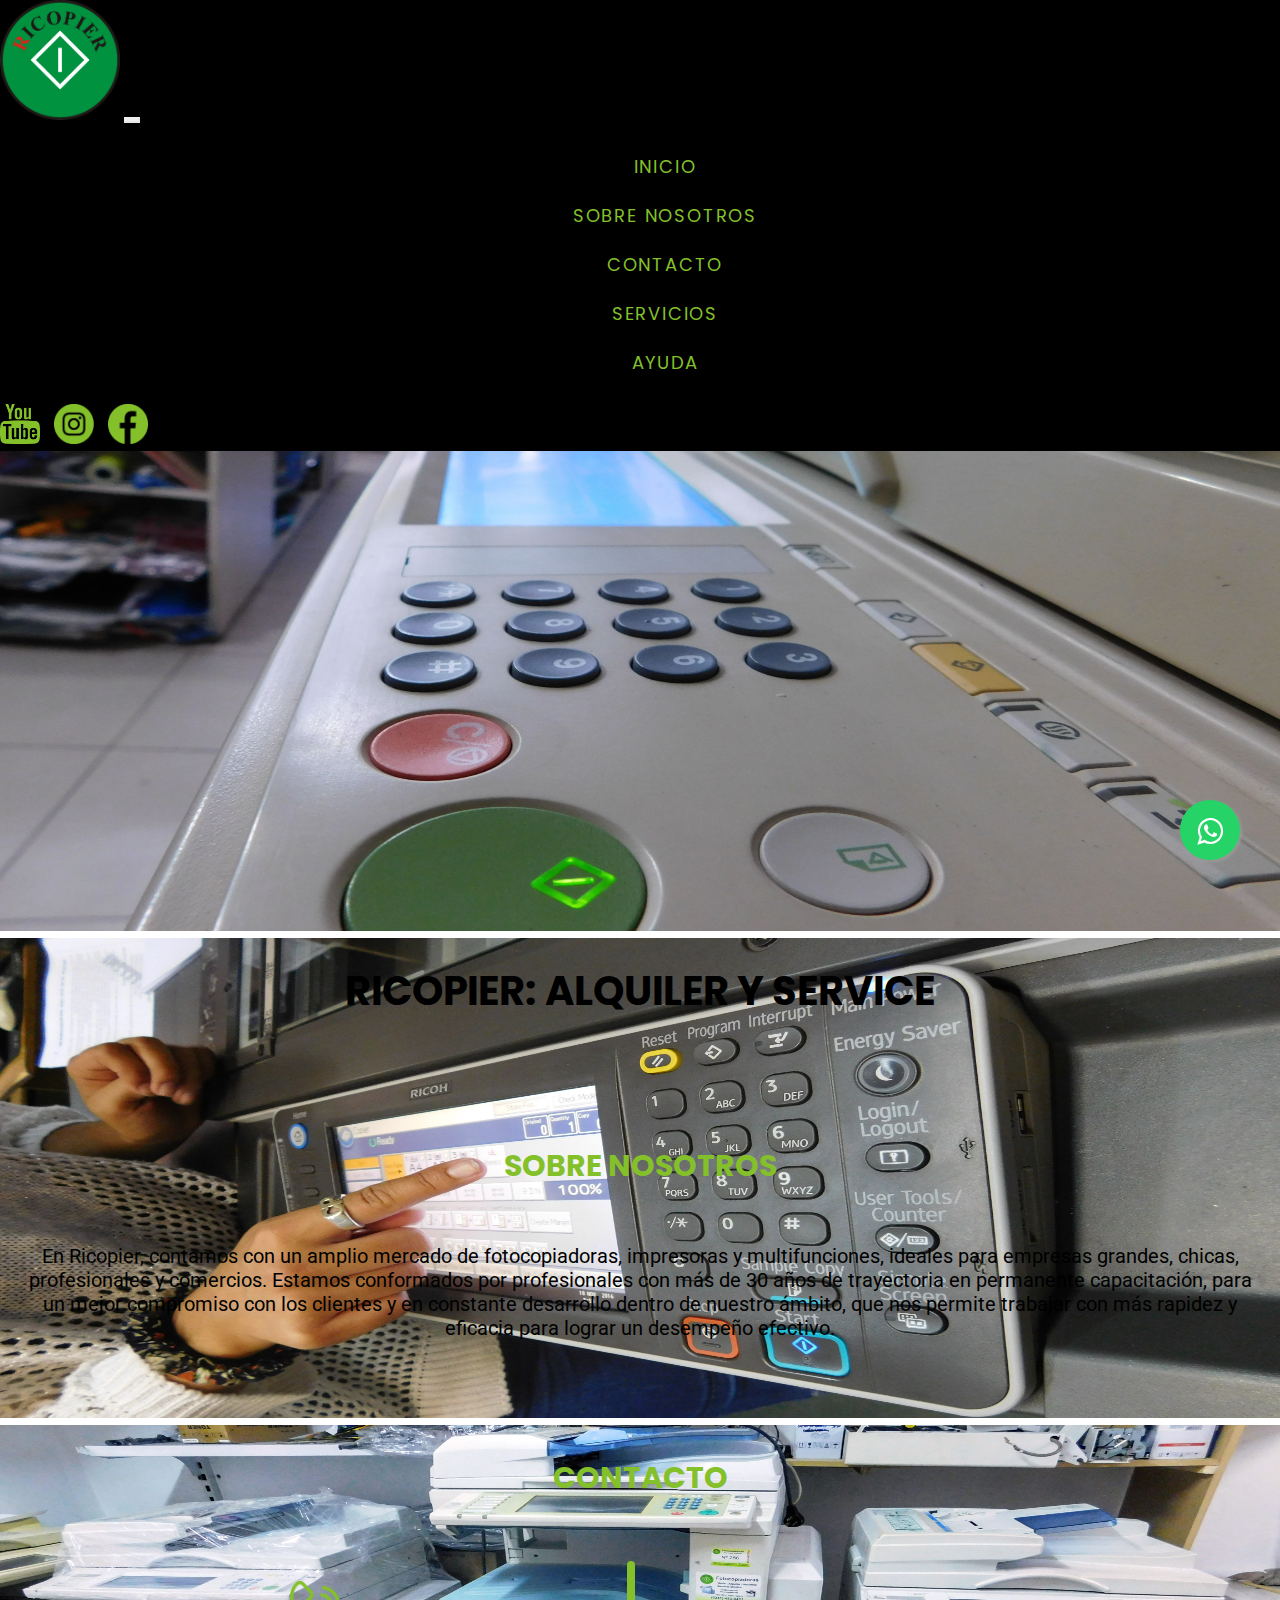
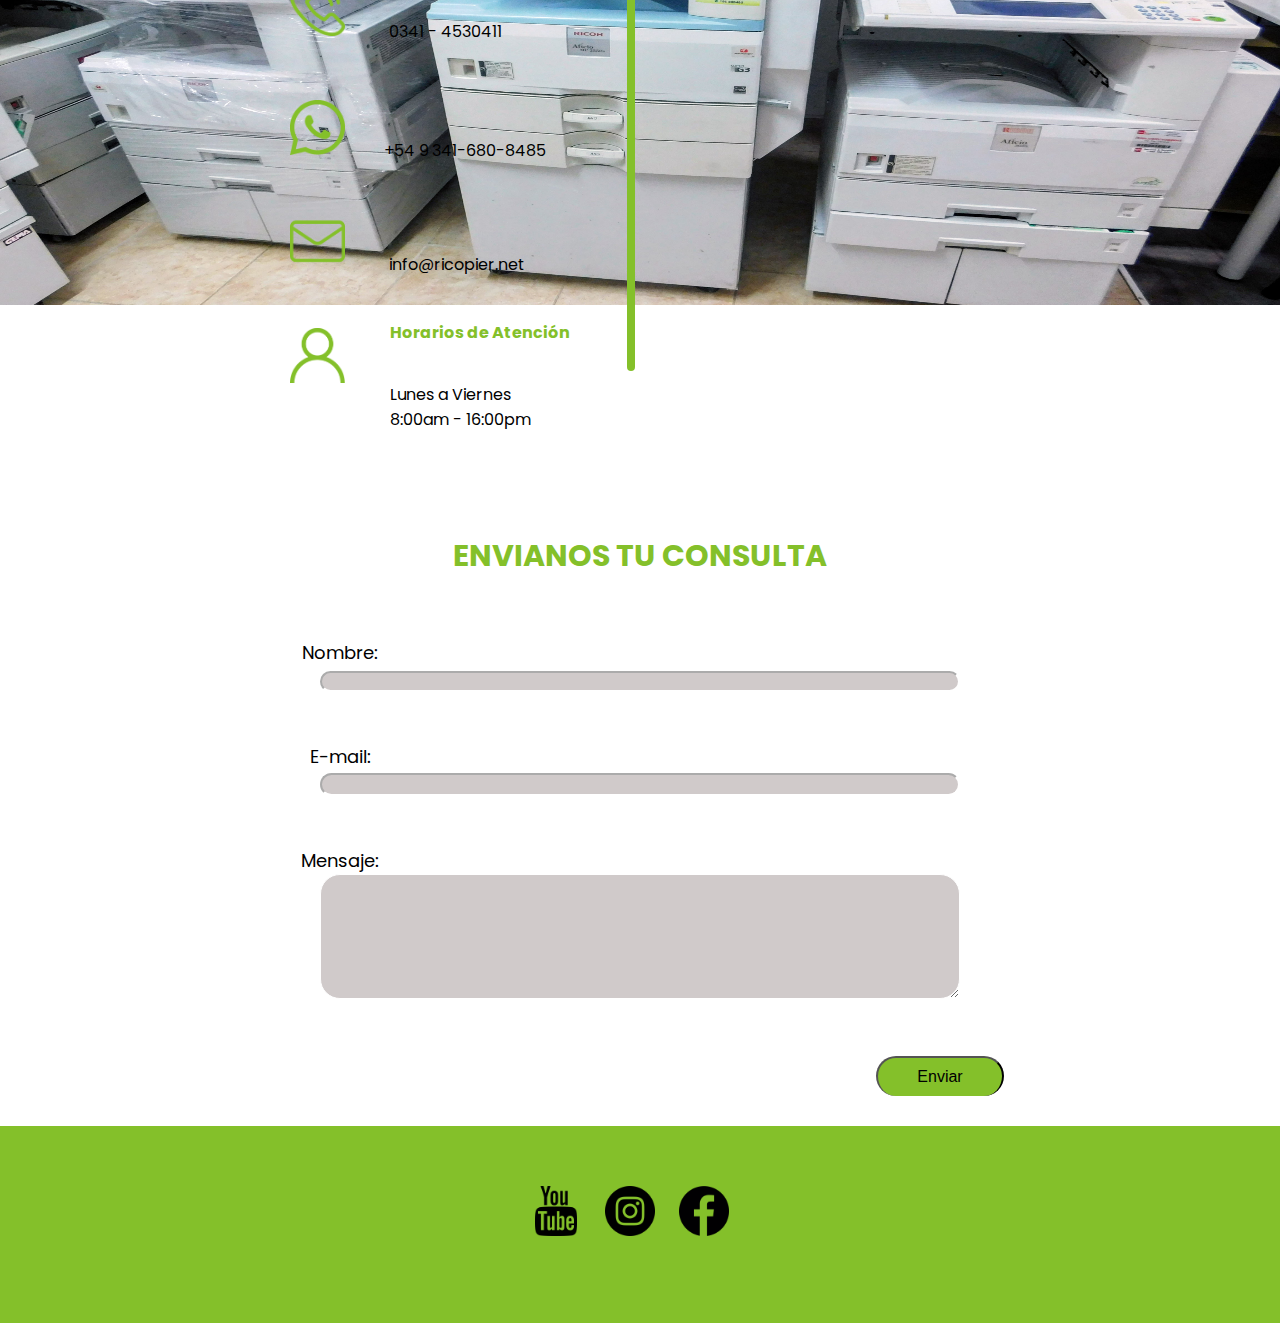
<file: index.html>
<!DOCTYPE html>
<html lang="es">
<head>
    <meta charset="UTF-8">
    <meta http-equiv="X-UA-Compatible" content="IE=edge">
    <meta name="viewport" content="width=device-width, initial-scale=1.0">
    <link rel="stylesheet" href="css/estilos.css">
    <link rel="preconnect" href="https://fonts.googleapis.com">
    <link rel="preconnect" href="https://fonts.gstatic.com" crossorigin>
    <link href="https://fonts.googleapis.com/css2?family=Poppins:ital,wght@0,400;0,500;1,400&display=swap" rel="stylesheet">
    <link rel="preconnect" href="https://fonts.googleapis.com">
    <link rel="preconnect" href="https://fonts.gstatic.com" crossorigin>
    <link href="https://fonts.googleapis.com/css2?family=Roboto&display=swap" rel="stylesheet"> 
    <link href="https://cdn.jsdelivr.net/npm/bootstrap@5.1.0/dist/css/bootstrap.min.css" rel="stylesheet" integrity="sha384-KyZXEAg3QhqLMpG8r+8fhAXLRk2vvoC2f3B09zVXn8CA5QIVfZOJ3BCsw2P0p/We" crossorigin="anonymous">
    <title>Ricopier</title>
   
</head>
<body>
    <!----Si te gusto nuestro trabajo podéSs encontrarnos en https://www.linkedin.com/mwlite/in/brenda-elizabeth-ca%C3%B1as-51b61b16a   https://www.linkedin.com/in/magdalenagarciaareal/ -->
    <header>
        <nav class="navbar navbar-expand-lg navbar-dark" style="background-color: black;">
            <div class="container">
              <img class="navbar-brand" src="img/LOGO.png" alt="Ricopier: alquiler y service de impresoras">
              <button
              class="navbar-toggler"
              type="button"
              data-bs-toggle="collapse"
              data-bs-target="#contenidoMenu"
              aria-controls="contenidoMenu"
              aria-expanded="false"
              aria-label="navegacion"
              >
                <span class="navbar-toggler-icon"></span>
              </button>
              <div class="collapse navbar-collapse" id="contenidoMenu">
                <ul class="navbar-nav me-auto mb-2 mb-lg-0">
                  <li class="nav-item">
                    <a style="color: #84c02a;" href="index.html" class="nav-link">INICIO</a>
                  </li>
                  <li class="nav-item">
                    <a style="color: #84c02a;" href="#sobre-nosotros" class="nav-link">SOBRE NOSOTROS</a>
                  </li>
                  <li class="nav-item">
                    <a style="color: #84c02a;" href="#contacto" class="nav-link">CONTACTO</a>
                  </li>
                  <li class="nav-item">
                    <a style="color: #84c02a;" href="Servicios.html" class="nav-link">SERVICIOS</a>
                  </li>
                  <li class="nav-item">
                    <a style="color: #84c02a;" href="FAQ.html" class="nav-link">AYUDA</a>
                  </li>
                </ul>
                <div class="contenedor">
                  <div class="redes-sociales">
                      <a href= "https://www.youtube.com/channel/UCx8IweuO1C4neSGUDIV6SnA" target="_blank" rel="noferrer">
                          <img class="logo" src="img/youtube2.png" alt="Canal de Ricopier en Youtube">
                      </a>          
                      <a href="https://www.instagram.com/alquiler_de_fotocopiadoras/?hl=es" target="_blank" rel="noferrer">
                          <img class="logo" src="img/insta.png" alt="Instagram de Ricopier">
                     </a>
                     <a href="https://www.facebook.com/fotocopiadoras.de.alquiler/" target="_blank" rel="noferrer">
                        <img class="logo" src="img/face.png" alt="Facebook de Ricopier">
                     </a> 
                  </div>
              </div>
            </div>
          </nav>    
    </header>
    <main>
        <div id="carouselExampleSlidesOnly" class="carousel slide" data-bs-ride="carousel" aria-hidden="true">
            <div class="carousel-inner">
              <div class="carousel-item active">
                <img src="img/foto7.png" class="d-block w-100" alt="">
              </div>
              <div class="carousel-item">
                <img src="img/slide3.JPG" class="d-block w-100" alt="">
              </div>
              <div class="carousel-item">
                <img src="img/foto8.JPG" class="d-block w-100" alt="">
              </div>
          </div>
       </div>
        <div class="encabezado-img">
            <h1 class="presentacion"><span>RICOPIER: ALQUILER Y SERVICE </span></h1>
       </div>     

        <section class="main">
            <section class="sobre-nosotros" id="sobre-nosotros">
                <div class="contenedor">    
                    <article>
                    <h2 class="titulo" >SOBRE NOSOTROS</h3>
                    <p>En Ricopier, contamos con un amplio mercado de fotocopiadoras, impresoras y multifunciones, ideales para empresas grandes, chicas, profesionales y comercios. 
                        Estamos conformados por profesionales con más de 30 años de trayectoria en permanente capacitación, para un mejor compromiso con los clientes y en constante desarrollo dentro de nuestro ámbito, que nos permite trabajar con más rapidez y eficacia para lograr un desempeño efectivo.
                    </p>
                </article>
                </div>
            </section>

            <section class="contacto" id="contacto">
                <h3 class="titulo">CONTACTO</h3>
                <div class="contenedor">
                    <div class="contactame">
                        <div class="telefono">
                            <img src="img/tel.png" alt="Número de telefono de Ricopier"> 
                            <p>0341 - 4530411</p>
                        </div>

                        <div class="whatsapp">    
                            <img src="img/whatsapp2.png" alt="Número de Whatsapp de Ricopier">
                            <p>+54 9 341-680-8485</p>
                        </div>

                        <div class="mail">
                            <img src="img/mail.png" alt="E-mail de Ricopier">
                            <p>info@ricopier.net</p>
                        </div>

                        <div class="atencion">
                            <img src="img/persona.png" alt="Horarios de atencion de ricopier">
                            <h4>Horarios de Atención</h4>
                            <p>Lunes a Viernes <br> 8:00am - 16:00pm</p>
                        </div>
                    </div>
                    <div class="linea"></div>
                    <div class="mapa">
                        <iframe src="https://www.google.com/maps/embed?pb=!1m18!1m12!1m3!1d3350.0614251623483!2d-60.70500108481493!3d-32.89654418093608!2m3!1f0!2f0!3f0!3m2!1i1024!2i768!4f13.1!3m3!1m2!1s0x95b653a0c09e5935%3A0x9087cf2eeb8fe204!2sSuper%C3%AD%201621a%2C%20S2000%20Rosario%2C%20Santa%20Fe!5e0!3m2!1ses-419!2sar!4v1627426298907!5m2!1ses-419!2sar" aria-label="direccion de Ricopier:Superi 1621 A, Rosario, Santa Fe" width="550" height="400" style="border:0;" allowfullscreen="" loading="lazy"></iframe>
                    </div>       
            </section>
            
            <section class="formulario" id="formulario">
                <h3 class="titulo" id="envianos">ENVIANOS TU CONSULTA</h3>
                    <form id="contact_form" action="contacto.php" method="post" enctype="multipart/form-data">
                    <div class="fila">
                      <label class="required" for="name">Nombre:</label><br />
                      <input id="name" class="input" name="name" type="text" value="" size="30"/><br/>
                      <span id="name_validation" class="error_mensaje"></span>
                    </div>
                <div class="fila">
                      <label class="required" for="email">E-mail:</label><br/>
                      <input id="email" class="input" name="email" type="text" value="" size="30" /><br/>
                      <span id="email_validation" class="error_mensaje"></span>
                </div>
                <div class="fila">
                  <label class="required" for="mensaje">Mensaje:</label><br/>
                  <textarea id="mensaje" class="input" name="mensaje" rows="7" cols="30"></textarea><br/>
                  <span id="mensaje_validation" class="error_mensaje"></span>
                </div>
                    <input id="submit_button" type="submit" value="Enviar" data-submit="Enviar"/>
                </form> 
              <section>
                <link rel="stylesheet" href="https://maxcdn.bootstrapcdn.com/font-awesome/4.5.0/css/font-awesome.min.css">
                <a href="https://api.whatsapp.com/send?phone=5493416808485&text=Hola%21%20Quisiera%20m%C3%A1s%20informaci%C3%B3n%20sobre%20fotocopiadoras%20Gracias!." aria-label="Contactanos por Whatsapp" class="float" target="_blank">
                    <i class="fa fa-whatsapp my-float" aria-hidden="true"></i>
                </a>
              </section>
          </section>  
    </main> 
    <footer>
        <div class="contenedor">
            <div class="redes-sociales2">
                <a href= "https://www.youtube.com/channel/UCx8IweuO1C4neSGUDIV6SnA" target="_blank" rel="noferrer">
                    <img class="logo2" src="img/logotipo-de-youtube.png" alt="Canal de Ricopier en Youtube">
                </a>          
                <a href="https://www.instagram.com/alquiler_de_fotocopiadoras/?hl=es" target="_blank" rel="noferrer">
                    <img class="logo2" src="img/instagram (1).png" alt="Instagram de Ricopier">
               </a>
               <a href="https://www.facebook.com/fotocopiadoras.de.alquiler/" target="_blank" rel="noferrer">
                  <img class="logo2" src="img/logotipo-circular-de-facebook.png" alt="Facebook de Ricopier">
               </a> 
            </div>
       </div>      
    </footer>

    <script src="https://cdn.jsdelivr.net/npm/bootstrap@5.1.0/dist/js/bootstrap.bundle.min.js" integrity="sha384-U1DAWAznBHeqEIlVSCgzq+c9gqGAJn5c/t99JyeKa9xxaYpSvHU5awsuZVVFIhvj" crossorigin="anonymous"></script>
</body>
</html>
</file>
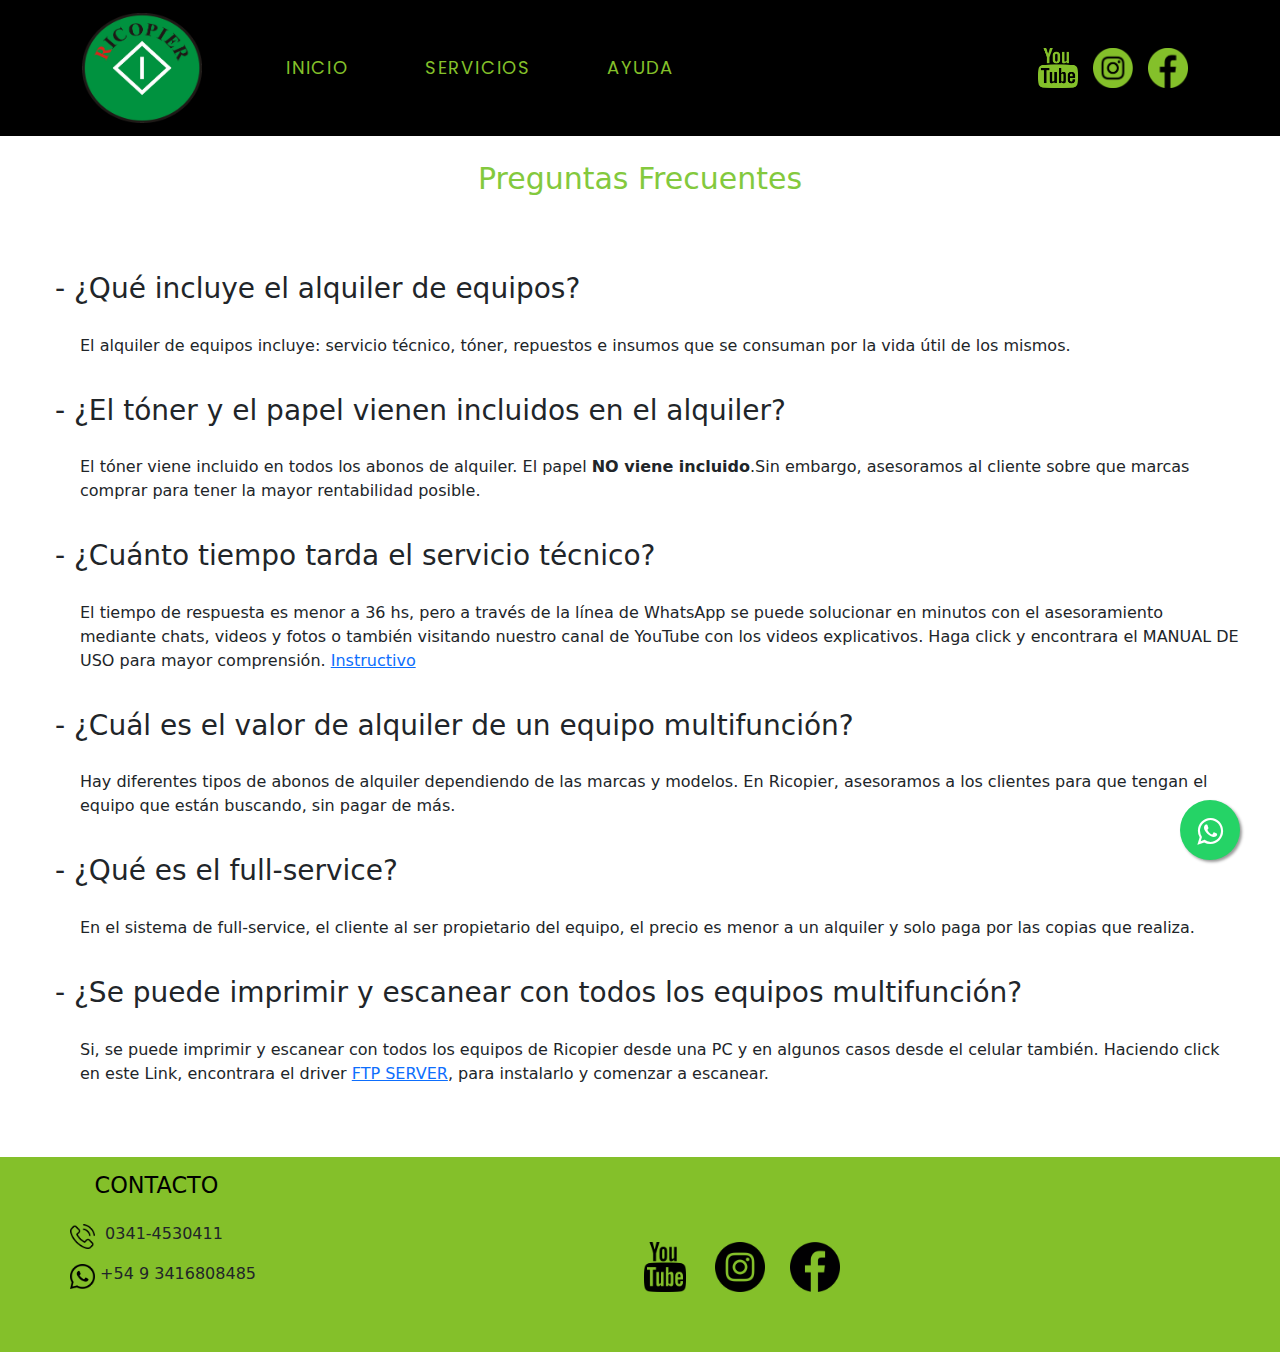
<file: FAQ.html>
<!DOCTYPE html>
<html lang="es">
<head>
    <meta charset="UTF-8">
    <meta http-equiv="X-UA-Compatible" content="IE=edge">
    <meta name="viewport" content="width=device-width, initial-scale=1.0">
    <link rel="stylesheet" href="css/estilos2.css">
    <link rel="preconnect" href="https://fonts.googleapis.com">
    <link rel="preconnect" href="https://fonts.gstatic.com" crossorigin>
    <link href="https://fonts.googleapis.com/css2?family=Poppins:ital,wght@0,400;0,500;1,400&display=swap" rel="stylesheet">
    <link rel="stylesheet" href="bootstrap/css/bootstrap.min.css">
    <title>AYUDA</title>  
</head>
<body>
    <header>
        <nav class="navbar navbar-expand-lg navbar-dark" style="background-color: black;">
            <div class="container">
              <img class="navbar-brand" src="img/LOGO.png" alt="Ricopier: alquiler y service de impresoras">
              <button
              class="navbar-toggler"
              type="button"
              data-bs-toggle="collapse"
              data-bs-target="#contenidoMenu"
              aria-controls="contenidoMenu"
              aria-expanded="false"
              aria-label="navegacion"
              >
                <span class="navbar-toggler-icon"></span>
              </button>
              <div class="collapse navbar-collapse" id="contenidoMenu">
                <ul class="navbar-nav me-auto mb-2 mb-lg-0">
                  <li class="nav-item">
                    <a style="color: #84c02a;" href="index.html" class="nav-link">INICIO</a>
                  </li>
                  <li class="nav-item">
                    <a style="color: #84c02a;" href="Servicios.html" class="nav-link">SERVICIOS</a>
                  </li>
                  <li class="nav-item">
                    <a style="color: #84c02a;" href="FAQ.html" class="nav-link">AYUDA</a>
                  </li>
                </ul>
                <div class="contenedor">
                  <div class="redes-sociales">
                      <a href= "https://www.youtube.com/channel/UCx8IweuO1C4neSGUDIV6SnA" target="_blank" rel="noferrer">
                          <img class="logo" src="img/youtube2.png" alt="Canal de Ricopier en Youtube">
                      </a>          
                      <a href="https://www.instagram.com/alquiler_de_fotocopiadoras/?hl=es" target="_blank" rel="noferrer">
                          <img class="logo" src="img/insta.png" alt="Instagram de Ricopier">
                     </a>
                     <a href="https://www.facebook.com/fotocopiadoras.de.alquiler/" target="_blank" rel="noferrer">
                        <img class="logo" src="img/face.png" alt="Facebook de Ricopier">
                     </a> 
                  </div>
              </div>
            </div>
          </nav>    
    </header>
    <main>
        <section class="ayuda">   
                <h1>Preguntas Frecuentes</h1>
                <div class="FAQ">
                    <div class="p1">
                    <h3>- ¿Qué incluye el alquiler de equipos?</h3>
                    <p>El alquiler de equipos incluye: servicio técnico, tóner, repuestos e insumos que se consuman por la vida útil de los mismos.</p>   
                </div>   
                <div class="p2">  
                    <h3>- ¿El tóner y el papel vienen incluidos en el alquiler?</h3>
                    <p> El tóner viene incluido en todos los abonos de alquiler. 
                    El papel <strong>NO viene incluido</strong>.Sin embargo, asesoramos al cliente sobre que marcas comprar para tener la mayor rentabilidad posible.</p> 
                </div>
                <div class="p3">    
                    <h3>- ¿Cuánto tiempo tarda el servicio técnico?</h3>
                    <p> El tiempo de respuesta es menor a 36 hs, pero a través de la línea de WhatsApp se puede solucionar en minutos con el asesoramiento mediante chats, videos y fotos o también visitando nuestro canal de YouTube con los videos explicativos.
                    Haga click y encontrara el MANUAL DE USO para mayor comprensión.
                    <a href="https://drive.google.com/file/d/1DFX1yVF1y1Uv38mrvnDrJJLc1cUntoLT/view"target="_blank" rel="noferrer">Instructivo</a> </p> 
                </div>    
                <div class="p4">
                    <h3>- ¿Cuál es el valor de alquiler de un equipo multifunción?</h3>
                    <p> Hay diferentes tipos de abonos de alquiler dependiendo de las marcas y modelos.
                    En Ricopier, asesoramos a los clientes para que tengan el equipo que están buscando, sin pagar de más.</p> 
                </div>
                <div class="p5">
                        <h3>- ¿Qué es el full-service?</h3>
                        <p>En el sistema de full-service, el cliente al ser propietario del equipo, el precio es menor a un alquiler y solo paga por las copias que realiza.</p> 
                </div>
                <div class="p6">
                    <h3>- ¿Se puede imprimir y escanear con todos los equipos multifunción?</h3>
                    <p> Si, se puede imprimir y escanear con todos los equipos de Ricopier desde una PC y en algunos casos desde el celular también. 
                    Haciendo click en este Link, encontrara el driver <a href="https://drive.google.com/file/d/1C8EuAvu-cF9f3CLihX1qWXZIBG-eWv1e/view?usp=sharing"target="_blank" rel="noferrer">FTP SERVER</a>, para instalarlo y comenzar a escanear.
                    </p>
                </div>    
            </div>      
        </section>
        <section>       
            <link rel="stylesheet" href="https://maxcdn.bootstrapcdn.com/font-awesome/4.5.0/css/font-awesome.min.css">
            <a href="https://api.whatsapp.com/send?phone=5493416808485&text=Hola%21%20Quisiera%20m%C3%A1s%20informaci%C3%B3n%20sobre%20fotocopiadoras%20Gracias!." aria-label="Contactanos por Whatsapp" class="float" target="_blank">
                <i class="fa fa-whatsapp my-float" aria-hidden="true"></i>
            </a>
        </section>     
    </main>   
        <footer>
            <h3 class="titulo2">CONTACTO</h3>
            <div class="contactame2">   
                <div class="tel">
                    <img class="logo1" src="img/llamada-telefonica.png" alt="Número de telefono de Ricopier"> 
                    <p class="telefono">0341-4530411</p>
                </div> 
                <div class="wssp">
                    <img class="logo1" src="img/whatsapp.png" alt="Número de Whatsapp de Ricopier">  
                    <p class="whattsapp">+54 9 3416808485</p>
                </div>
            </div>
            <div class="contenedor">
                <div class="redes-sociales2">
                    <a href= "https://www.youtube.com/channel/UCx8IweuO1C4neSGUDIV6SnA" target="_blank" rel="noferrer">
                        <img class="logo2" src="img/logotipo-de-youtube.png" alt="Canal de Ricopier en Youtube">
                    </a>          
                    <a href="https://www.instagram.com/alquiler_de_fotocopiadoras/?hl=es" target="_blank" rel="noferrer">
                        <img class="logo2" src="img/instagram (1).png" alt="Instagram de Ricopier">
                    </a>
                    <a href="https://www.facebook.com/fotocopiadoras.de.alquiler/" target="_blank" rel="noferrer">
                    <img class="logo2" src="img/logotipo-circular-de-facebook.png" alt="Facebook de Ricopier">
                    </a> 
                </div>
            </div>      
        </footer>

        <script src="bootstrap/js/bootstrap.bundle.min.js"></script>
    </body>
</html>
</file>
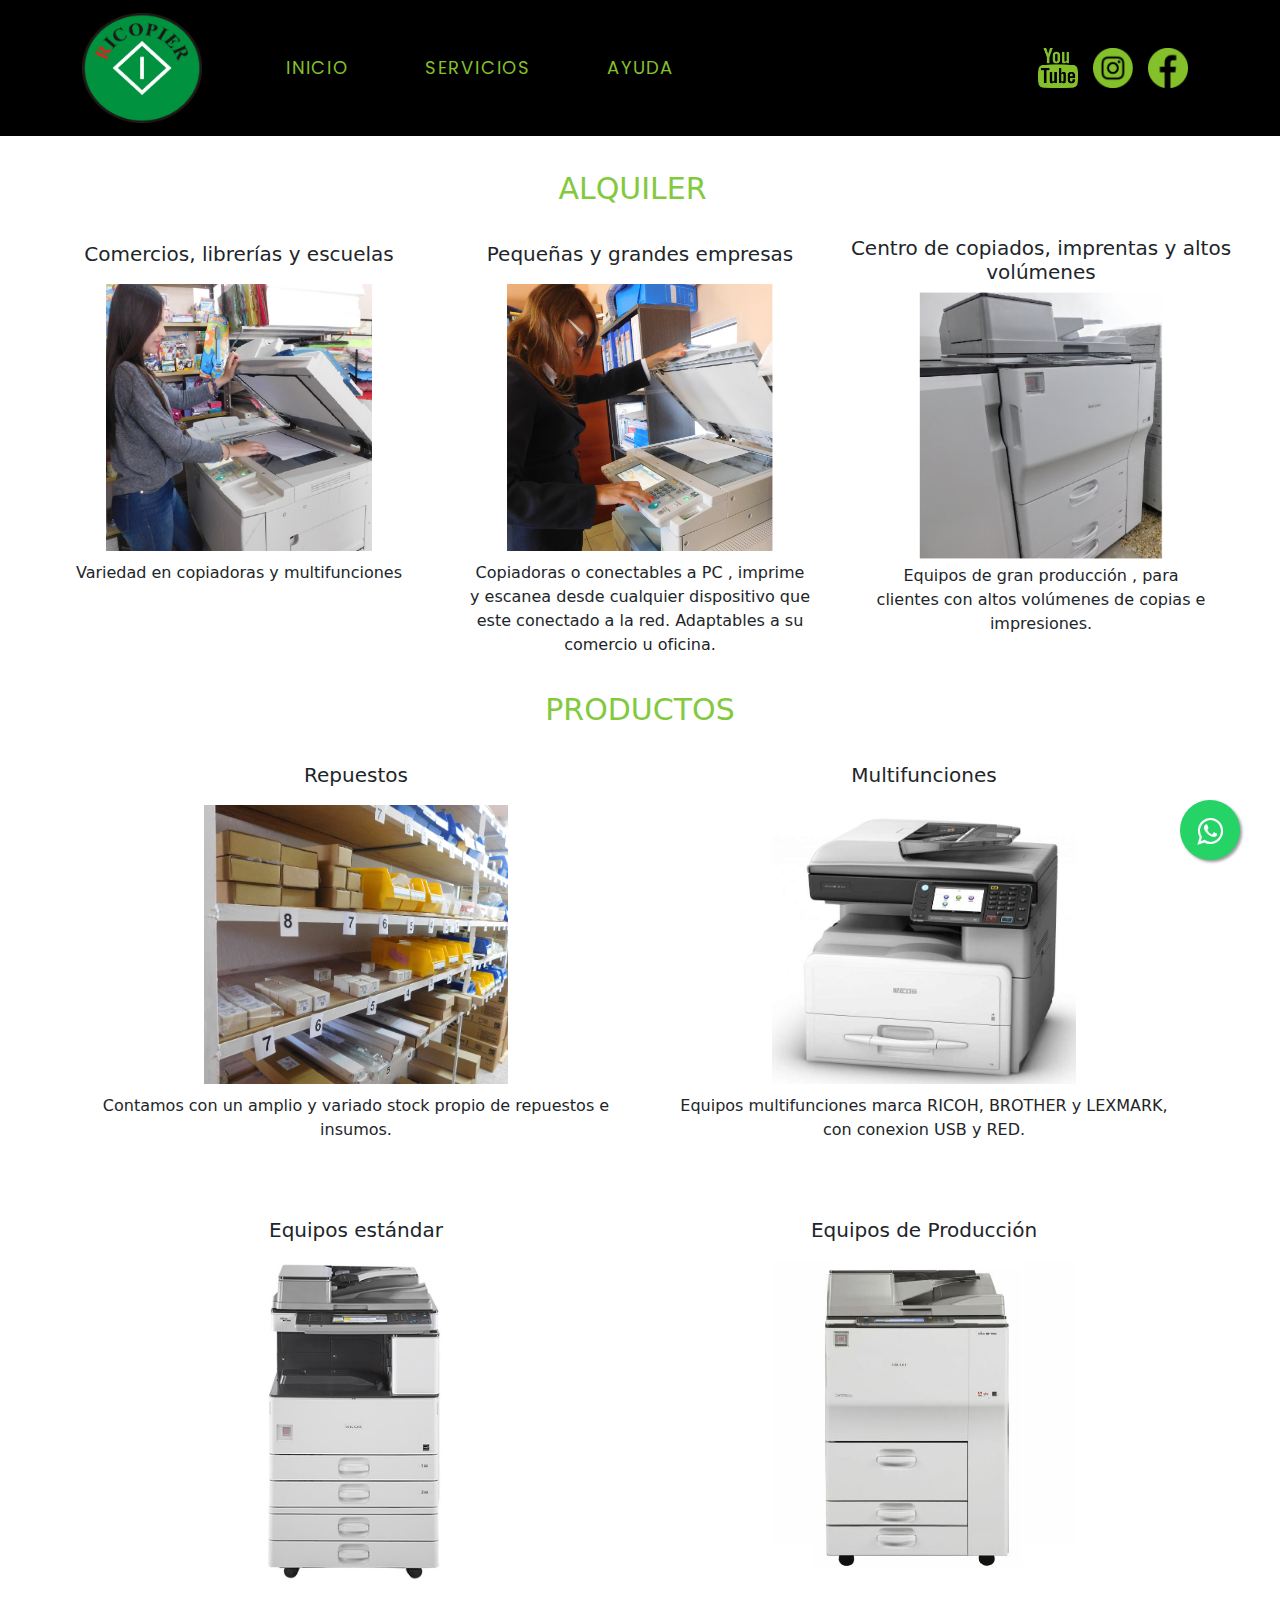
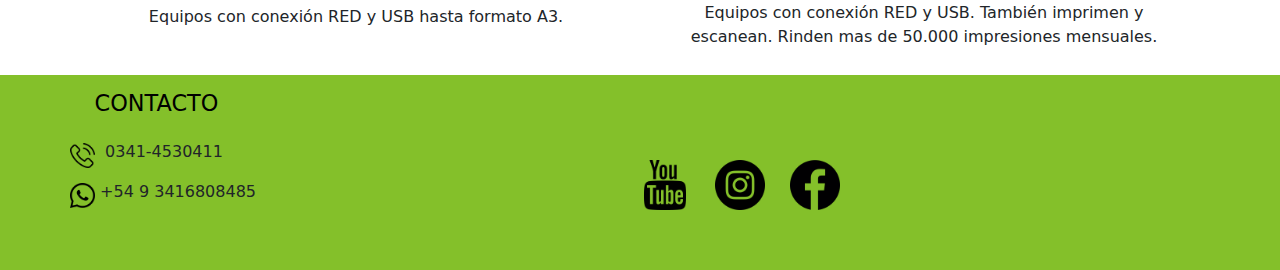
<file: index2.html>
<!DOCTYPE html>
<html lang="es">
<head>
    <meta charset="UTF-8">
    <meta http-equiv="X-UA-Compatible" content="IE=edge">
    <meta name="viewport" content="width=device-width, initial-scale=1.0">
    <link rel="stylesheet" href="css/estilos2.css">
    <link rel="preconnect" href="https://fonts.googleapis.com">
    <link rel="preconnect" href="https://fonts.gstatic.com" crossorigin>
    <link href="https://fonts.googleapis.com/css2?family=Poppins:ital,wght@0,400;0,500;1,400&display=swap" rel="stylesheet">
    <link rel="stylesheet" href="bootstrap/css/bootstrap.min.css">
    <title>SERVICIOS</title>
   
</head>
<body>
    <header>
        <nav class="navbar navbar-expand-lg navbar-dark" style="background-color: black;">
            <div class="container">
              <img class="navbar-brand" src="img/LOGO.png" alt="Ricopier: alquiler y service de impresoras">
              <button
              class="navbar-toggler"
              type="button"
              data-bs-toggle="collapse"
              data-bs-target="#contenidoMenu"
              aria-controls="contenidoMenu"
              aria-expanded="false"
              aria-label="navegacion"
              >
                <span class="navbar-toggler-icon"></span>
              </button>
              <div class="collapse navbar-collapse" id="contenidoMenu">
                <ul class="navbar-nav me-auto mb-2 mb-lg-0">
                  <li class="nav-item">
                    <a style="color: #84c02a;" href="index.html" class="nav-link">INICIO</a>
                  </li>
                  <li class="nav-item">
                    <a style="color: #84c02a;" href="index2.html" class="nav-link">SERVICIOS</a>
                  </li>
                  <li class="nav-item">
                    <a style="color: #84c02a;" href="index3.html" class="nav-link">AYUDA</a>
                  </li>
                </ul>
                <div class="contenedor">
                  <div class="redes-sociales">
                      <a href= "https://www.youtube.com/channel/UCx8IweuO1C4neSGUDIV6SnA" target="_blank" rel="noferrer">
                          <img class="logo" src="img/youtube2.png" alt="Canal de Ricopier en Youtube">
                      </a>          
                      <a href="https://www.instagram.com/alquiler_de_fotocopiadoras/?hl=es" target="_blank" rel="noferrer">
                          <img class="logo" src="img/insta.png" alt="Instagram de Ricopier">
                     </a>
                     <a href="https://www.facebook.com/fotocopiadoras.de.alquiler/" target="_blank" rel="noferrer">
                        <img class="logo" src="img/face.png" alt="Facebook de Ricopier">
                     </a> 
                  </div>
              </div>
            </div>
          </nav>    
    </header>
    <main>
            <section class="alquiler">
                <h1 class="titulo" id="ALQUILER">ALQUILER</h3>
                <div class="contenedor-alquiler">
                    <article>
                        <div class="contenedor-servicio1">
                            <h4>Comercios, librerías y escuelas</h4>
                            <div>
                                <img src="img/rico1.png" alt="Mujer utilizando fotocopiadora en una libreria">
                            </div>
                            <p class="nombre">Variedad en copiadoras y multifunciones</p> 
                        </div>
                    </article>

                    <article>
                        <div class="grandes">
                            <h4>Pequeñas y grandes empresas </h4>
                            <div>
                                    <img src="img/rico3.png" alt="Mujer utilizando fotocopiadora en una oficina">
                            </div>
                            <p class="descripcion">Copiadoras o conectables a PC , imprime y escanea desde cualquier dispositivo que este conectado a la red. 
                            Adaptables a su comercio u oficina.</p>
                        </div>
                    </article>
                    
                    <article>
                        <div class="centro">
                                <h4>Centro de copiados, imprentas y altos volúmenes</h4> 
                                <div>
                                    <img src="img/rico5.png" alt="Fotocopiadora para altos volumenes de copiado" >
                                </div>
                                <p class="descripcion">Equipos de gran producción , para clientes con altos volúmenes de copias e impresiones. </p>
                        </div>   
                    </article>  
                </div>             
            </section>                
            <section class="productos">   
                <h2 class="titulo" id="PRODUCTOS">PRODUCTOS</h3>        
                    <div class="contenedor-productos">
                        <article>
                            <div class="repuestos">                      
                                <h4>Repuestos</h4>
                                <div class="foto">
                                    <img src="img/repuestos.png" alt="Stock de repuesto con los que contamos">
                                </div>
                                <p class="descripcion">Contamos con un amplio y variado stock propio de repuestos e insumos.</p>
                            </div>   
                        </article>

                        <article>
                            <div class="multifunciones">                       
                                <h4>Multifunciones</h4>
                                <div class="foto">
                                    <img src="img/MULTIFUNCIONES1.png" alt="Fotocopiadora multifunción">
                                </div>
                                <p class="descripcion">Equipos multifunciones marca RICOH, BROTHER y LEXMARK, con conexion USB y RED.</p>
                            </div> 
                        </article> 
                        
                        <article>
                            <div class="chicas">
                                <h4>Equipos estándar</h4>
                                <div class="foto">
                                    <img src="img/equipoestandar.png" alt="Fotocopiadora con RED y USB">
                                </div>
                                <p class="descripcion">Equipos con conexión RED y USB hasta formato A3.</p>
                            </div>  
                        </article>
                
                        <article>
                            <div class="produccion">                   
                                <h4>Equipos de Producción</h4>
                                <div class="foto">
                                    <img src="img/equipoproduccion.png" alt="Fotocopiadora con RED, USB y escaner">
                                </div>
                                <p class="descripcion">Equipos con conexión RED y USB. También imprimen y escanean. Rinden mas de 50.000 impresiones mensuales.</p>
                            </div>
                        </article>
                    </div> 
        </section> 
        <section>             
            <link rel="stylesheet" href="https://maxcdn.bootstrapcdn.com/font-awesome/4.5.0/css/font-awesome.min.css">
            <a href="https://api.whatsapp.com/send?phone=5493416808485&text=Hola%21%20Quisiera%20m%C3%A1s%20informaci%C3%B3n%20sobre%20fotocopiadoras%20Gracias!." aria-label="Contactanos por Whatsapp" class="float" target="_blank">
                <i class="fa fa-whatsapp my-float" aria-hidden="true"></i>
            </a>
        </section>
    </main>   
    <footer>    
        <h3 class="titulo2">CONTACTO</h3>
        <div class="contactame2">   
            <div class="tel">
                <img class="logo1" src="img/llamada-telefonica.png" alt="Número de telefono de Ricopier"> 
                <p class="telefono">0341-4530411</p>
           </div> 
           <div class="wssp">
                <img class="logo1" src="img/whatsapp.png" alt="Número de Whatsapp de Ricopier">  
                <p class="whattsapp">+54 9 3416808485</p>
            </div>
        </div>
        <div class="contenedor">
            <div class="redes-sociales2">
                <a href= "https://www.youtube.com/channel/UCx8IweuO1C4neSGUDIV6SnA" target="_blank" rel="noferrer">
                    <img class="logo2" src="img/logotipo-de-youtube.png" alt="Canal de Ricopier en Youtube">
                </a>          
                <a href="https://www.instagram.com/alquiler_de_fotocopiadoras/?hl=es" target="_blank" rel="noferrer">
                    <img class="logo2" src="img/instagram (1).png" alt="Instagram de Ricopier">
               </a>
               <a href="https://www.facebook.com/fotocopiadoras.de.alquiler/" target="_blank" rel="noferrer">
                  <img class="logo2" src="img/logotipo-circular-de-facebook.png"  alt="Facebook de Ricopier">
               </a> 
            </div>
       </div>      
    </footer>

    <script src="bootstrap/js/bootstrap.bundle.min.js"></script>
</body>

</html>
</file>
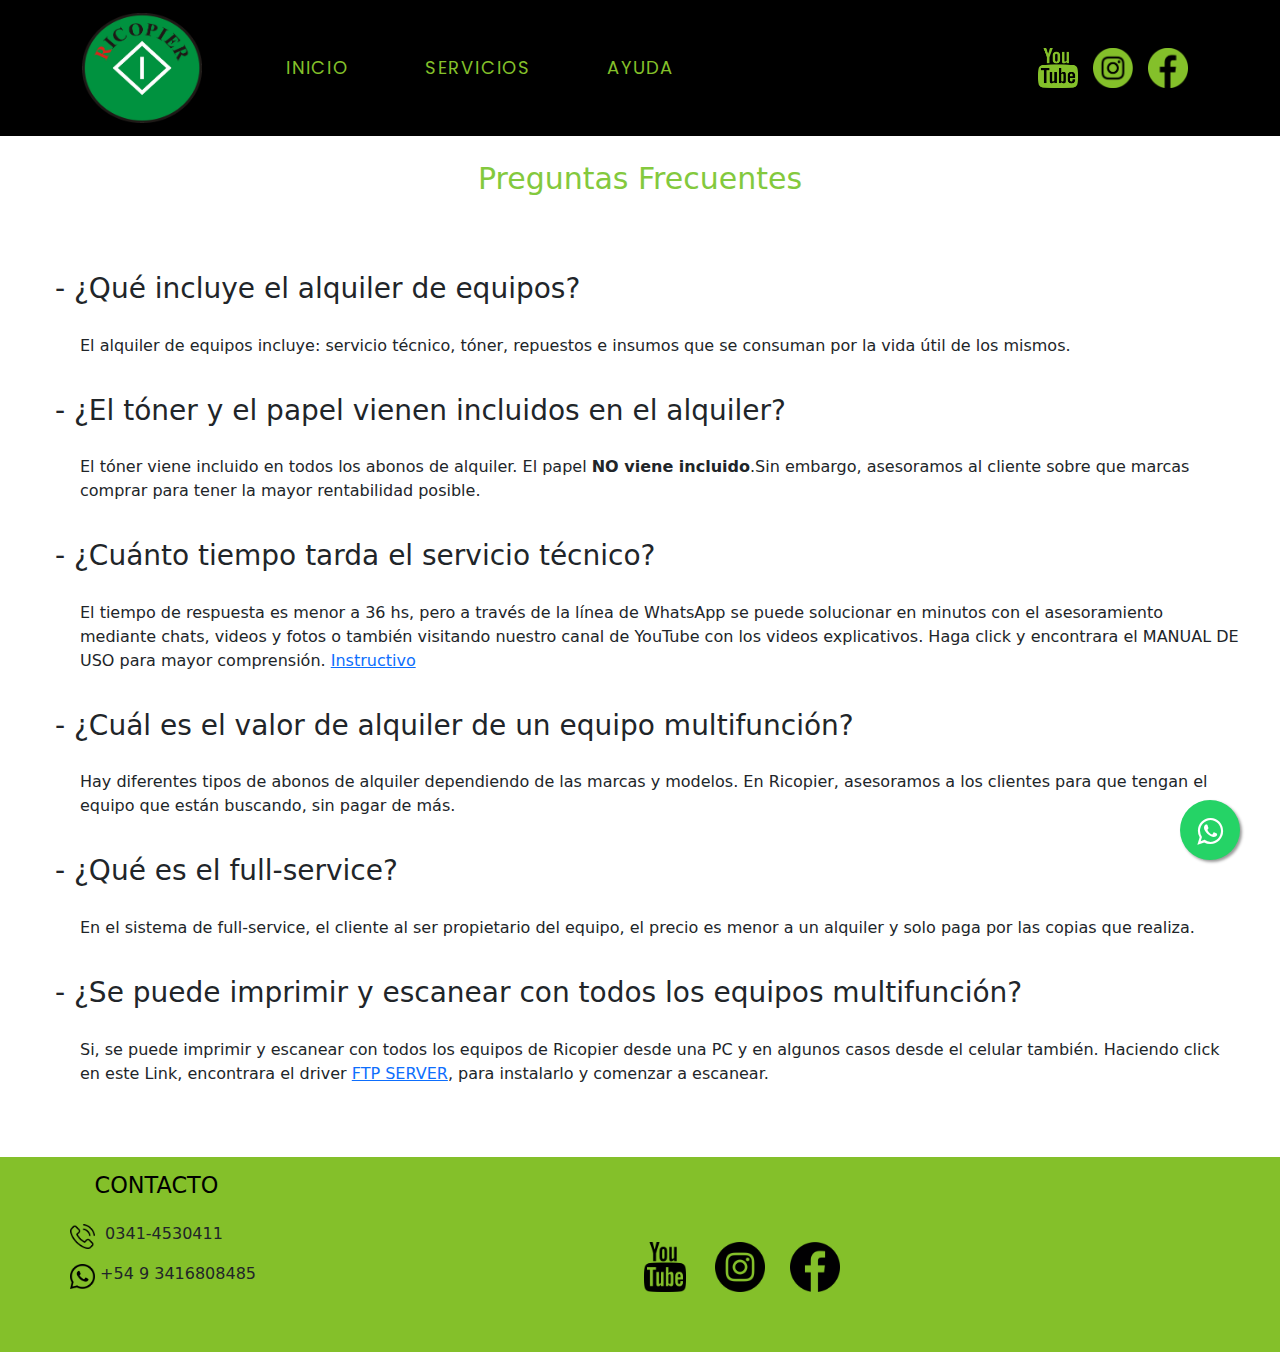
<file: index3.html>
<!DOCTYPE html>
<html lang="es">
<head>
    <meta charset="UTF-8">
    <meta http-equiv="X-UA-Compatible" content="IE=edge">
    <meta name="viewport" content="width=device-width, initial-scale=1.0">
    <link rel="stylesheet" href="css/estilos2.css">
    <link rel="preconnect" href="https://fonts.googleapis.com">
    <link rel="preconnect" href="https://fonts.gstatic.com" crossorigin>
    <link href="https://fonts.googleapis.com/css2?family=Poppins:ital,wght@0,400;0,500;1,400&display=swap" rel="stylesheet">
    <link rel="stylesheet" href="bootstrap/css/bootstrap.min.css">
    <title>AYUDA</title>  
</head>
<body>
    <header>
        <nav class="navbar navbar-expand-lg navbar-dark" style="background-color: black;">
            <div class="container">
              <img class="navbar-brand" src="img/LOGO.png" alt="Ricopier: alquiler y service de impresoras">
              <button
              class="navbar-toggler"
              type="button"
              data-bs-toggle="collapse"
              data-bs-target="#contenidoMenu"
              aria-controls="contenidoMenu"
              aria-expanded="false"
              aria-label="navegacion"
              >
                <span class="navbar-toggler-icon"></span>
              </button>
              <div class="collapse navbar-collapse" id="contenidoMenu">
                <ul class="navbar-nav me-auto mb-2 mb-lg-0">
                  <li class="nav-item">
                    <a style="color: #84c02a;" href="index.html" class="nav-link">INICIO</a>
                  </li>
                  <li class="nav-item">
                    <a style="color: #84c02a;" href="index2.html" class="nav-link">SERVICIOS</a>
                  </li>
                  <li class="nav-item">
                    <a style="color: #84c02a;" href="index3.html" class="nav-link">AYUDA</a>
                  </li>
                </ul>
                <div class="contenedor">
                  <div class="redes-sociales">
                      <a href= "https://www.youtube.com/channel/UCx8IweuO1C4neSGUDIV6SnA" target="_blank" rel="noferrer">
                          <img class="logo" src="img/youtube2.png" alt="Canal de Ricopier en Youtube">
                      </a>          
                      <a href="https://www.instagram.com/alquiler_de_fotocopiadoras/?hl=es" target="_blank" rel="noferrer">
                          <img class="logo" src="img/insta.png" alt="Instagram de Ricopier">
                     </a>
                     <a href="https://www.facebook.com/fotocopiadoras.de.alquiler/" target="_blank" rel="noferrer">
                        <img class="logo" src="img/face.png" alt="Facebook de Ricopier">
                     </a> 
                  </div>
              </div>
            </div>
          </nav>    
    </header>
    <main>
        <section class="ayuda">   
                <h1>Preguntas Frecuentes</h1>
                <div class="FAQ">
                    <div class="p1">
                    <h3>- ¿Qué incluye el alquiler de equipos?</h3>
                    <p>El alquiler de equipos incluye: servicio técnico, tóner, repuestos e insumos que se consuman por la vida útil de los mismos.</p>   
                </div>   
                <div class="p2">  
                    <h3>- ¿El tóner y el papel vienen incluidos en el alquiler?</h3>
                    <p> El tóner viene incluido en todos los abonos de alquiler. 
                    El papel <strong>NO viene incluido</strong>.Sin embargo, asesoramos al cliente sobre que marcas comprar para tener la mayor rentabilidad posible.</p> 
                </div>
                <div class="p3">    
                    <h3>- ¿Cuánto tiempo tarda el servicio técnico?</h3>
                    <p> El tiempo de respuesta es menor a 36 hs, pero a través de la línea de WhatsApp se puede solucionar en minutos con el asesoramiento mediante chats, videos y fotos o también visitando nuestro canal de YouTube con los videos explicativos.
                    Haga click y encontrara el MANUAL DE USO para mayor comprensión.
                    <a href="https://drive.google.com/file/d/1DFX1yVF1y1Uv38mrvnDrJJLc1cUntoLT/view"target="_blank" rel="noferrer">Instructivo</a> </p> 
                </div>    
                <div class="p4">
                    <h3>- ¿Cuál es el valor de alquiler de un equipo multifunción?</h3>
                    <p> Hay diferentes tipos de abonos de alquiler dependiendo de las marcas y modelos.
                    En Ricopier, asesoramos a los clientes para que tengan el equipo que están buscando, sin pagar de más.</p> 
                </div>
                <div class="p5">
                        <h3>- ¿Qué es el full-service?</h3>
                        <p>En el sistema de full-service, el cliente al ser propietario del equipo, el precio es menor a un alquiler y solo paga por las copias que realiza.</p> 
                </div>
                <div class="p6">
                    <h3>- ¿Se puede imprimir y escanear con todos los equipos multifunción?</h3>
                    <p> Si, se puede imprimir y escanear con todos los equipos de Ricopier desde una PC y en algunos casos desde el celular también. 
                    Haciendo click en este Link, encontrara el driver <a href="https://drive.google.com/file/d/1C8EuAvu-cF9f3CLihX1qWXZIBG-eWv1e/view?usp=sharing"target="_blank" rel="noferrer">FTP SERVER</a>, para instalarlo y comenzar a escanear.
                    </p>
                </div>    
            </div>      
        </section>
        <section>       
            <link rel="stylesheet" href="https://maxcdn.bootstrapcdn.com/font-awesome/4.5.0/css/font-awesome.min.css">
            <a href="https://api.whatsapp.com/send?phone=5493416808485&text=Hola%21%20Quisiera%20m%C3%A1s%20informaci%C3%B3n%20sobre%20fotocopiadoras%20Gracias!." aria-label="Contactanos por Whatsapp" class="float" target="_blank">
                <i class="fa fa-whatsapp my-float" aria-hidden="true"></i>
            </a>
        </section>     
    </main>   
        <footer>
            <h3 class="titulo2">CONTACTO</h3>
            <div class="contactame2">   
                <div class="tel">
                    <img class="logo1" src="img/llamada-telefonica.png" alt="Número de telefono de Ricopier"> 
                    <p class="telefono">0341-4530411</p>
                </div> 
                <div class="wssp">
                    <img class="logo1" src="img/whatsapp.png" alt="Número de Whatsapp de Ricopier">  
                    <p class="whattsapp">+54 9 3416808485</p>
                </div>
            </div>
            <div class="contenedor">
                <div class="redes-sociales2">
                    <a href= "https://www.youtube.com/channel/UCx8IweuO1C4neSGUDIV6SnA" target="_blank" rel="noferrer">
                        <img class="logo2" src="img/logotipo-de-youtube.png" alt="Canal de Ricopier en Youtube">
                    </a>          
                    <a href="https://www.instagram.com/alquiler_de_fotocopiadoras/?hl=es" target="_blank" rel="noferrer">
                        <img class="logo2" src="img/instagram (1).png" alt="Instagram de Ricopier">
                    </a>
                    <a href="https://www.facebook.com/fotocopiadoras.de.alquiler/" target="_blank" rel="noferrer">
                    <img class="logo2" src="img/logotipo-circular-de-facebook.png" alt="Facebook de Ricopier">
                    </a> 
                </div>
            </div>      
        </footer>

        <script src="bootstrap/js/bootstrap.bundle.min.js"></script>
    </body>
</html>
</file>
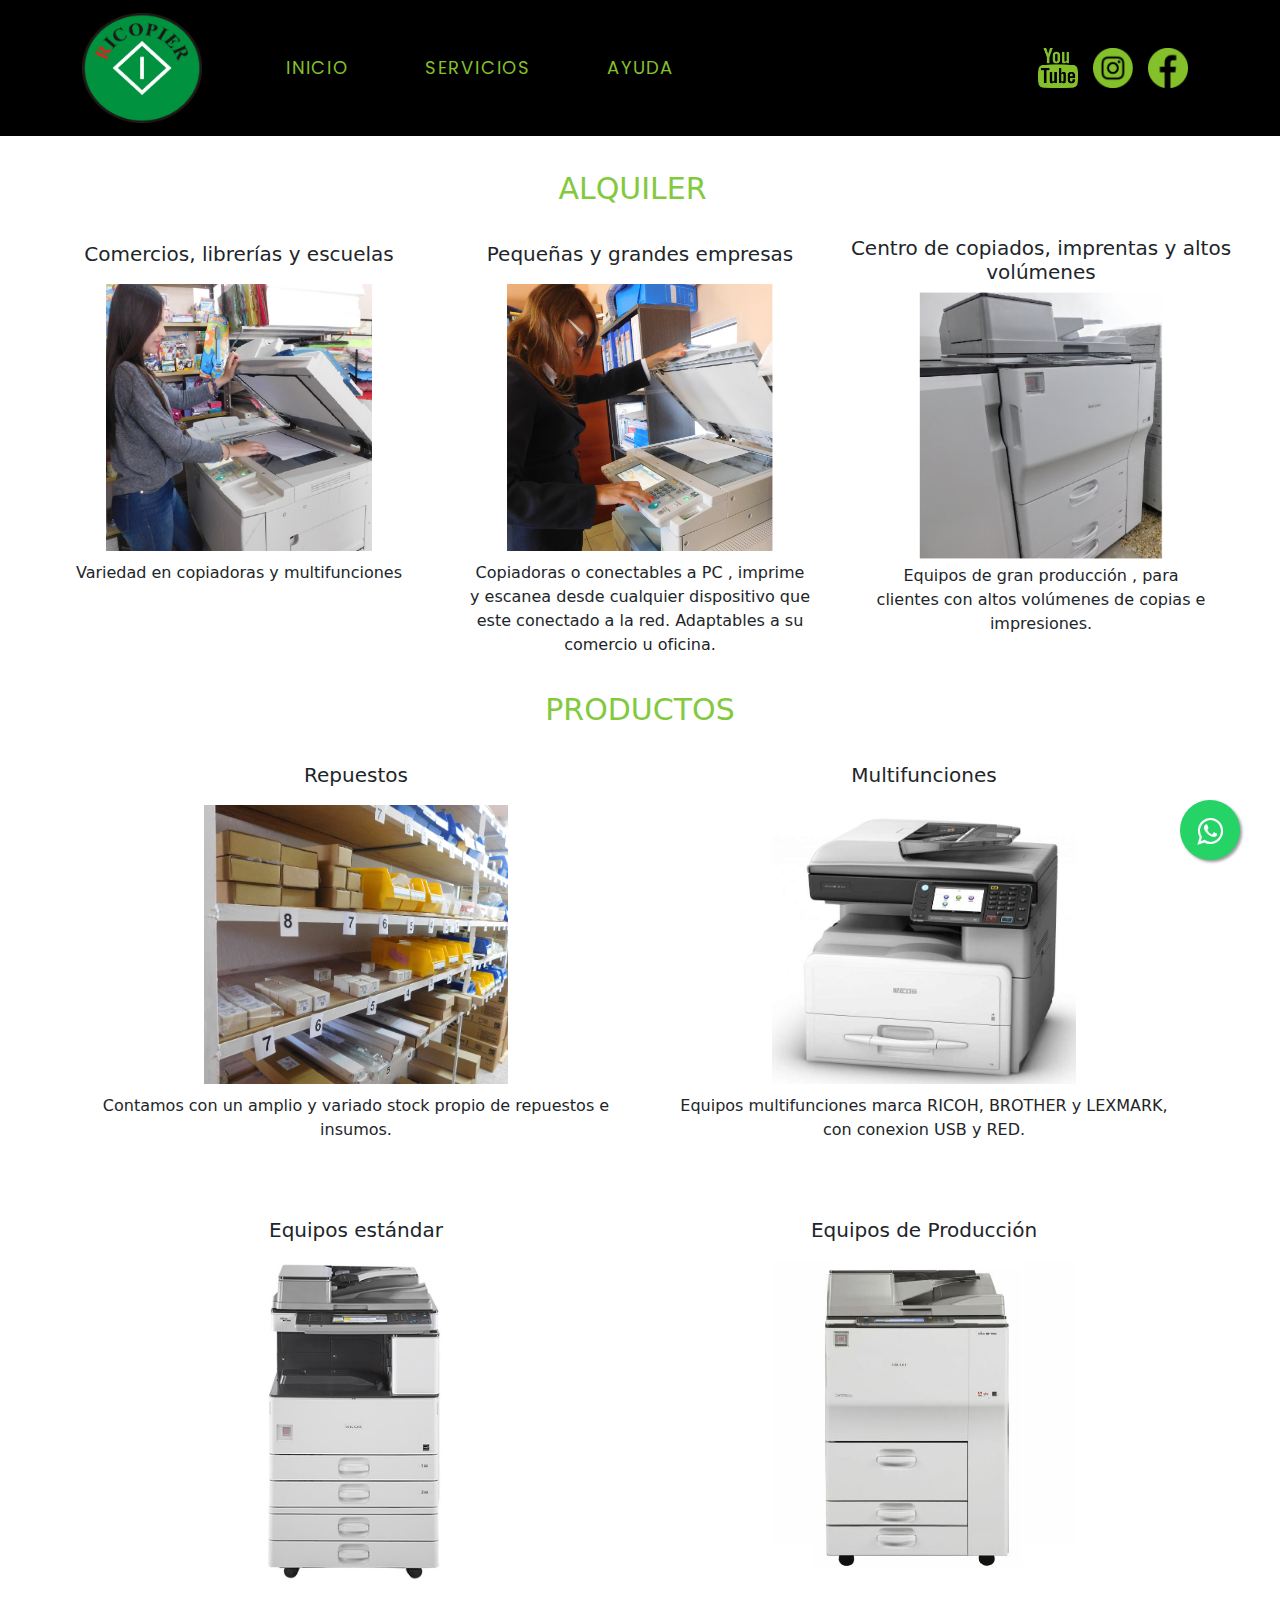
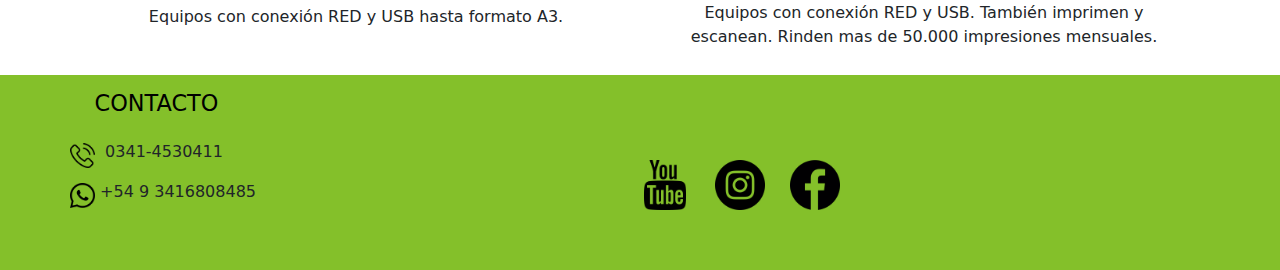
<file: Servicios.html>
<!DOCTYPE html>
<html lang="es">
<head>
    <meta charset="UTF-8">
    <meta http-equiv="X-UA-Compatible" content="IE=edge">
    <meta name="viewport" content="width=device-width, initial-scale=1.0">
    <link rel="stylesheet" href="css/estilos2.css">
    <link rel="preconnect" href="https://fonts.googleapis.com">
    <link rel="preconnect" href="https://fonts.gstatic.com" crossorigin>
    <link href="https://fonts.googleapis.com/css2?family=Poppins:ital,wght@0,400;0,500;1,400&display=swap" rel="stylesheet">
    <link rel="stylesheet" href="bootstrap/css/bootstrap.min.css">
    <title>SERVICIOS</title>
   
</head>
<body>
    <header>
        <nav class="navbar navbar-expand-lg navbar-dark" style="background-color: black;">
            <div class="container">
              <img class="navbar-brand" src="img/LOGO.png" alt="Ricopier: alquiler y service de impresoras">
              <button
              class="navbar-toggler"
              type="button"
              data-bs-toggle="collapse"
              data-bs-target="#contenidoMenu"
              aria-controls="contenidoMenu"
              aria-expanded="false"
              aria-label="navegacion"
              >
                <span class="navbar-toggler-icon"></span>
              </button>
              <div class="collapse navbar-collapse" id="contenidoMenu">
                <ul class="navbar-nav me-auto mb-2 mb-lg-0">
                  <li class="nav-item">
                    <a style="color: #84c02a;" href="index.html" class="nav-link">INICIO</a>
                  </li>
                  <li class="nav-item">
                    <a style="color: #84c02a;" href="Servicios.html" class="nav-link">SERVICIOS</a>
                  </li>
                  <li class="nav-item">
                    <a style="color: #84c02a;" href="FAQ.html" class="nav-link">AYUDA</a>
                  </li>
                </ul>
                <div class="contenedor">
                  <div class="redes-sociales">
                      <a href= "https://www.youtube.com/channel/UCx8IweuO1C4neSGUDIV6SnA" target="_blank" rel="noferrer">
                          <img class="logo" src="img/youtube2.png" alt="Canal de Ricopier en Youtube">
                      </a>          
                      <a href="https://www.instagram.com/alquiler_de_fotocopiadoras/?hl=es" target="_blank" rel="noferrer">
                          <img class="logo" src="img/insta.png" alt="Instagram de Ricopier">
                     </a>
                     <a href="https://www.facebook.com/fotocopiadoras.de.alquiler/" target="_blank" rel="noferrer">
                        <img class="logo" src="img/face.png" alt="Facebook de Ricopier">
                     </a> 
                  </div>
              </div>
            </div>
          </nav>    
    </header>
    <main>
            <section class="alquiler">
                <h1 class="titulo" id="ALQUILER">ALQUILER</h3>
                <div class="contenedor-alquiler">
                    <article>
                        <div class="contenedor-servicio1">
                            <h4>Comercios, librerías y escuelas</h4>
                            <div>
                                <img src="img/rico1.png" alt="Mujer utilizando fotocopiadora en una libreria">
                            </div>
                            <p class="nombre">Variedad en copiadoras y multifunciones</p> 
                        </div>
                    </article>

                    <article>
                        <div class="grandes">
                            <h4>Pequeñas y grandes empresas </h4>
                            <div>
                                    <img src="img/rico3.png" alt="Mujer utilizando fotocopiadora en una oficina">
                            </div>
                            <p class="descripcion">Copiadoras o conectables a PC , imprime y escanea desde cualquier dispositivo que este conectado a la red. 
                            Adaptables a su comercio u oficina.</p>
                        </div>
                    </article>
                    
                    <article>
                        <div class="centro">
                                <h4>Centro de copiados, imprentas y altos volúmenes</h4> 
                                <div>
                                    <img src="img/rico5.png" alt="Fotocopiadora para altos volumenes de copiado" >
                                </div>
                                <p class="descripcion">Equipos de gran producción , para clientes con altos volúmenes de copias e impresiones. </p>
                        </div>   
                    </article>  
                </div>             
            </section>                
            <section class="productos">   
                <h2 class="titulo" id="PRODUCTOS">PRODUCTOS</h3>        
                    <div class="contenedor-productos">
                        <article>
                            <div class="repuestos">                      
                                <h4>Repuestos</h4>
                                <div class="foto">
                                    <img src="img/repuestos.png" alt="Stock de repuesto con los que contamos">
                                </div>
                                <p class="descripcion">Contamos con un amplio y variado stock propio de repuestos e insumos.</p>
                            </div>   
                        </article>

                        <article>
                            <div class="multifunciones">                       
                                <h4>Multifunciones</h4>
                                <div class="foto">
                                    <img src="img/MULTIFUNCIONES1.png" alt="Fotocopiadora multifunción">
                                </div>
                                <p class="descripcion">Equipos multifunciones marca RICOH, BROTHER y LEXMARK, con conexion USB y RED.</p>
                            </div> 
                        </article> 
                        
                        <article>
                            <div class="chicas">
                                <h4>Equipos estándar</h4>
                                <div class="foto">
                                    <img src="img/equipoestandar.png" alt="Fotocopiadora con RED y USB">
                                </div>
                                <p class="descripcion">Equipos con conexión RED y USB hasta formato A3.</p>
                            </div>  
                        </article>
                
                        <article>
                            <div class="produccion">                   
                                <h4>Equipos de Producción</h4>
                                <div class="foto">
                                    <img src="img/equipoproduccion.png" alt="Fotocopiadora con RED, USB y escaner">
                                </div>
                                <p class="descripcion">Equipos con conexión RED y USB. También imprimen y escanean. Rinden mas de 50.000 impresiones mensuales.</p>
                            </div>
                        </article>
                    </div> 
        </section> 
        <section>             
            <link rel="stylesheet" href="https://maxcdn.bootstrapcdn.com/font-awesome/4.5.0/css/font-awesome.min.css">
            <a href="https://api.whatsapp.com/send?phone=5493416808485&text=Hola%21%20Quisiera%20m%C3%A1s%20informaci%C3%B3n%20sobre%20fotocopiadoras%20Gracias!." aria-label="Contactanos por Whatsapp" class="float" target="_blank">
                <i class="fa fa-whatsapp my-float" aria-hidden="true"></i>
            </a>
        </section>
    </main>   
    <footer>    
        <h3 class="titulo2">CONTACTO</h3>
        <div class="contactame2">   
            <div class="tel">
                <img class="logo1" src="img/llamada-telefonica.png" alt="Número de telefono de Ricopier"> 
                <p class="telefono">0341-4530411</p>
           </div> 
           <div class="wssp">
                <img class="logo1" src="img/whatsapp.png" alt="Número de Whatsapp de Ricopier">  
                <p class="whattsapp">+54 9 3416808485</p>
            </div>
        </div>
        <div class="contenedor">
            <div class="redes-sociales2">
                <a href= "https://www.youtube.com/channel/UCx8IweuO1C4neSGUDIV6SnA" target="_blank" rel="noferrer">
                    <img class="logo2" src="img/logotipo-de-youtube.png" alt="Canal de Ricopier en Youtube">
                </a>          
                <a href="https://www.instagram.com/alquiler_de_fotocopiadoras/?hl=es" target="_blank" rel="noferrer">
                    <img class="logo2" src="img/instagram (1).png" alt="Instagram de Ricopier">
               </a>
               <a href="https://www.facebook.com/fotocopiadoras.de.alquiler/" target="_blank" rel="noferrer">
                  <img class="logo2" src="img/logotipo-circular-de-facebook.png"  alt="Facebook de Ricopier">
               </a> 
            </div>
       </div>      
    </footer>

    <script src="bootstrap/js/bootstrap.bundle.min.js"></script>
</body>

</html>
</file>
<file: css/estilos.css>
html,
body {
  margin: 0;
  padding: 0;
  font-family: 'Poppins', sans-serif;
}
*, *::after, *::before {
  box-sizing: border-box;
}
.wrapper {
  width: calc(100% - 50px);
  margin: 0%;
  padding: 0%;
  height: 100%;
  box-sizing: border-box;
}
.close-mobile-menu {
  display: none;
  position: fixed;
  bottom: 5vh;
  left: 50%;
  transform: translateX(-50%);
  color:#84c02a;
  background: none;
  border: none;
  font-size: 2em;
  z-index: 1000;
}
nav {
  position: relative;
}
.navbar-dark .navbar-nav .nav-link {
    color: rgba(132, 192, 42);
}
.container .navbar-brand{
	width: 120px;
	height: 120px;
}
.navbar-nav ul {
    margin: 0;
    padding: 0;
    display: flex;
    list-style: none;
}
.redes-sociales{
    float: right;
	margin-top: 0px;
}
.redes-sociales a{
    text-decoration: none;
    padding-right: 10px;
}
.logo{
    height: 40px;
    width: 40px;
}
.nav-item {
	margin-left: 10px;
}	
.nav-item a {
	font-family: 'Poppins', sans-serif;
	color:#84c02a;
	text-decoration: none;
	text-transform: uppercase;
	font-size: 18px;
	letter-spacing: 0.1em;
	padding: 10px;
	border-bottom: 2px solid transparent;
}		
.nav-item a:hover {
	background-color: #fff;
	opacity: 1;
	border-radius: 30px;
}
.active .nav-item a {
	background-color:blue;
	opacity: 1;
	border-radius: 20px;
	color: black;
}
.presentacion{
	text-align: center;
	color:black;
	font-size: 40px;
	padding: 10px;
	margin-top: 20px;
}
.carousel-inner img {
    width: 100%;
    max-height: 480px;
}
.carousel-inner{
 height: 480px;
}
.main .sobre-nosotros .contenedor {
	overflow: visible;
	position: relative;
	top: 80%;
	padding: 30px 0;
}
.titulo {
   color: rgb(132, 192, 42);
   text-align: center;
   font-size: 30px;
   padding: 30px 0;
   justify-content: center;
   align-items: center;
}
.main .sobre-nosotros p {
	color: black;
	font-family: 'Roboto', sans-serif;
	text-align: center;
	font-size: 20px;
	margin: 25px;
}
.contacto .contenedor{
	align-content: center;
	justify-content: center;
}
.contenedor{
	display: grid;
  	grid-template-columns: repeat(1, 3fr);
}
.contactame{
	grid-column: 1 / 3;
	grid-row: 1;
	display: inline-block;
	margin-top:20px;
	margin-left: 90px;
}
.linea{
	grid-column: 2 / 3;
	grid-row: 1;
	border-left: 8px solid #84c02a;
	border-radius: 20px;
    height: 410px;
    position:absolute;
    left: 49%;
}
iframe{
	float: right;
	grid-column: 3 / 3;
	grid-row: 1;
	margin-right: 150px;
	margin-top: -380px;
	width: 450px;
	height: 350px;
}
.telefono{
	display: inline-block;
	margin-top: 0px;
	margin-left: 200px;
	margin-bottom: 35px;
	padding: 0px;
}
.telefono img{
	height: 55px;
	width: 55px;
}
.telefono p{
	display: inline-flex;
	padding-left: 40px;
	align-items: center;
	vertical-align: middle;
}
.whatsapp{
	grid-column: 1/1;
	display: block;
	margin-top: 5px;
	margin-left: 200px;
	margin-bottom: 35px;
	padding: 0px;
}
.whatsapp img{
	height: 55px;
	width: 55px;
}
.whatsapp p{
	display: inline-block;
	padding-left: 35px;
	align-items: center;
	vertical-align: middle;
}
.mail{
	display: block;
	margin-top: 10px;
	margin-left: 200px;
	margin-bottom: 35px;
	padding: 0px;
}
.mail img{
	height: 55px;
	width: 55px;
}
.mail p{
	display: inline-block;
	padding-left: 40px;
	align-items: center;
	vertical-align: middle;
}
.atencion{
	grid-column: 1/1;
	display: block;
	margin-top: 5px;
	margin-left: 200px;
	padding: 0px;
}
.atencion img{
	height: 55px;
	width: 55px;
}
.atencion p{
	display: inline-block;
	padding-left: 100px;
	padding-bottom: 35px;
	align-items: center;
	vertical-align: middle;
}
.atencion h4{
	display: block;
	font-size: 100%;
	color: 	rgb(132, 192, 42);
	align-items: center;
	padding-left: 100px;
	margin-top: -70px;
}
#envianos{
	margin-top: 20px;
}
.formulario {
	font-size: 18px;
	align-items: center;
	justify-content: center;
	text-align: center;
 }
.fila{
	padding-bottom: 50px;
	justify-content: center;
}
.required{
	text-align: left;
	margin-left: -600px;
	padding-bottom: 20px;
}
.formulario input#name.input {
	background-color: rgb(208, 202, 202);
	color: black;
	border-radius: 20px;
	border-color: white;
	width: 50%;
	justify-content: center;
}
.formulario input#email.input {
	background-color: rgb(208, 202, 202);
	color: black;
	border-radius: 20px;
	border-color: white;
	width: 50%;
	font-size: 15px;
}
.formulario textarea#mensaje.input {
	background-color: rgb(208, 202, 202);
	color: black;
	border-radius: 20px;
	border-color: white;
	width: 50%;
	font-size: 15px;
}
.formulario .mensaje {
	color: 	rgb(132, 192, 42);
}
.formulario input#submit_button {
	background-color:rgb(132, 192, 42);
	color: black;
	font-size: 16px;
	width: 10%;
	padding: 10px;
	border-bottom:white;
	border-radius: 30px;
	margin-right: -600px;
	margin-bottom: 30px;
}
.float{
	position:fixed;
	width:60px;
	height:60px;
	bottom:40px;
	right:40px;
	background-color:#25d366;
	color:#FFF;
	border-radius:50px;
	text-align:center;
    font-size:30px;
	box-shadow: 2px 2px 3px #999;
    z-index:100;
}
.float:hover {
	text-decoration: none;
	color: #25d366;
  	background-color:#fff;
}
.my-float{
	margin-top:16px;
}
footer {
	background:	rgb(132, 192, 42);
	text-align: center;
	padding-top: 60px;
	padding-bottom: 60px;
}
.redes-sociales2{
	justify-content: center;
	margin-bottom: 20px;
}
.redes-sociales2 a{
	text-decoration: none;
	padding-right: 20px;
}
.logo2{
	height: 50px;
	width: 50px;
}

@media only screen and (max-width: 1440px){
	.navbar-dark .navbar-toggler {
	  color: rgba(255,255,255,.55);
	  border-color: rgba(255,255,255,.1);
	}  
	.nav-item a {
	display: block;
	text-align: center;
	min-width: 125px;
	}
	.active .nav-item a {
	background: #333;
	border-width: 1px;
	}
}

@media only screen and (max-width: 1024px){
	.nav-item a {
		font-family: 'Poppins', sans-serif;
		color:#84c02a;
		text-decoration: none;
		text-transform: uppercase;
		font-size: 18px;
		letter-spacing: 0;
		padding: 10px;
		border-bottom: 2px solid transparent;
	}
	.redes-sociales a{
		visibility: hidden;
	}
	.main .sobre-nosotros p {
		margin: 20px;
	}
	.titulo {
		padding: 0px;
	}
	.contenedor{
		display: grid;
		grid-template-columns: repeat(1, 1fr);
		grid-gap: 450px;
	}
	.contactame{
		grid-column: 1 / 1;
		display: inline-block;
		margin-top:40px;
		margin-left: 150px;
	}
	.linea{
		visibility: hidden;
	}
	iframe{
		float: right;
		grid-column: 1 / 1;
		align-items: center;
		margin-right: 200px;
		margin-top: -400px;
		width: 600px;
		height: 500px;
	}
	#envianos{
		margin-top: 40px;
		margin-bottom: 20px;
	}
	.required{
		text-align: left;
		margin-left: -350px;
		padding-bottom: 20px;
	}
	.formulario input#submit_button {
		margin-right: -350px;

	}

}
	 	
@media only screen and (max-width: 800px){
	.navbar-dark .navbar-toggler {
		color: rgba(255,255,255,.55);
		border-color: rgba(255,255,255,.1);
	}  
	.nav-item a {
	  display: block;
	  text-align: center;
	  min-width: 125px;
	}
	.active .nav-item a {
	  background: #333;
	  border-width: 1px;
	}
	.redes-sociales a{
		visibility: hidden;
	}
	.main .sobre-nosotros p {
		margin: 50px;
	}
	.titulo {
		padding: 0px;
	}
	.float{
		width:40px;
		height:40px;
	}
	.float:hover {
		text-decoration: none;
		color: #25d366;
		background-color:#fff;
	}
	.my-float{
		margin-top:-4px;
		justify-content: center;
	}
	.contenedor{
		display: grid;
		grid-template-columns: repeat(1, 1fr);
		grid-gap: 450px;
	}
	.contactame{
		grid-column: 1 / 1;
		display: inline-block;
		margin-top:30px;
		margin-left: 20px;
	}
	.linea{
		visibility: hidden;
	}
	iframe{
		float: left;
		grid-column: 1 / 1;
		margin-right: 100px;
		margin-top: -400px;
		margin-left: 12%;
		width: 600px;
		height: 500px;
	}
	.telefono img{
		height: 45px;
		width: 45px;
	}
	.whatsapp img{
		height: 45px;
		width: 45px;
	}
	.mail img{
		height: 45px;
		width: 45px;
	}
	.atencion img{
		height: 45px;
		width: 45px;
	}
	#envianos{
		margin-top: 35px;
	}
	.required{
		text-align: left;
		margin-left: -300px;
		padding-bottom: 20px;
	}
	.formulario input#submit_button {
		margin-right: -350px;

	}
	.logo2{
		height: 40px;
		width: 40px;
	}
	
} 

@media only screen and (max-width: 480px){
	.navbar-dark .navbar-toggler {
		color: rgba(255,255,255,.55);
		border-color: rgba(255,255,255,.1);
	}  
	.nav-item a {
	  display: block;
	  text-align: center;
	  min-width: 125px;
	}
	.active .nav-item a {
	  background: #333;
	  border-width: 1px;
	}
	.presentacion{
		margin-top: -60%;
	}
	.redes-sociales a{
		visibility: hidden;
	}
	.presentacion {
		font-size: 30px;
		padding: 10px;
		margin-top: -20%;
	}   
	.main .sobre-nosotros p {
		margin: 50px;
	}
	.titulo {
		padding: 0px;
	}
	.float{
		width:40px;
		height:40px;
	}
	.float:hover {
		text-decoration: none;
		color: #25d366;
		background-color:#fff;
	}
	.my-float{
		margin-top:-4px;
		justify-content: center;
	}
	.contenedor{
		display: grid;
		grid-template-columns: repeat(1, 1fr);
		grid-gap: 400px;
	}
	.contactame{
		grid-column: 1 / 1;
		display: inline-block;
		margin-top:30px;
		margin-left: 100px;
	}
	.linea{
		visibility: hidden;
	}
	iframe{
		float: left;
		grid-column: 1 / 1;
		margin-right: 0px;
		margin-top: -400px;
		margin-left: 40px;
		width: 350px;
		height: 300px;
	}
	.telefono{
		margin-left: 0px;
	}
	.whatsapp{
		margin-left: 0px;
	}
	.mail{
		margin-left: 0px;
	}
	.atencion{
		margin-left: 0px;
	}
	.telefono img{
		height: 45px;
		width: 45px;
	}
	.whatsapp img{
		height: 45px;
		width: 45px;
	}
	.mail img{
		height: 45px;
		width: 45px;
	}
	.atencion img{
		height: 45px;
		width: 45px;
	}
	.atencion p{
		padding-left: 90px;
	}
	.atencion h4{
		padding-left: 90px;
	}
	#envianos{
		margin-top: 35px;
	}
	.required{
		text-align: left;
		margin-left: -150px;
		padding-bottom: 20px;
	}
	.formulario input#submit_button {
		margin-right: -150px;
		width: 20%;

	}
	.logo2{
		height: 40px;
		width: 40px;
	}
	
}

@media only screen and (max-width: 375px){
	.navbar-dark .navbar-toggler {
		color: rgba(255,255,255,.55);
		border-color: rgba(255,255,255,.1);
	}  
	.nav-item a {
	  display: block;
	  text-align: center;
	  min-width: 125px;
	}
	
	.active .nav-item a {
	  background: #333;
	  border-width: 1px;
	}

	.carousel-inner {
		height: 300px;
	}
    .presentacion {
		font-size: 25px;
		padding: 10px;
		margin-top: -10%;
		justify-content: center;
	}   
  	.float{
		width:40px;
		height:40px;
	}
	.float:hover {
		text-decoration: none;
		color: #25d366;
		background-color:#fff;
	}
	.my-float{
		margin-top:-4px;
		justify-content: center;
	}
	.contactame{
		grid-column: 1 / 1;
		display: inline-block;
		margin-top:30px;
		margin-left: 50px;
	}
	iframe{
		float: left;
		grid-column: 1 / 1;
		margin-right: 0px;
		margin-top: -400px;
		margin-left: 40px;
		width: 300px;
		height: 250x;
	}
			
}

@media only screen and (max-width: 320px){
	.navbar-dark .navbar-toggler {
		color: rgba(255,255,255,.55);
		border-color: rgba(255,255,255,.1);
	}  
	.nav-item a {
	  display: block;
	  text-align: center;
	  min-width: 125px;
	}
	.active .nav-item a {
	  background: #333;
	  border-width: 1px;
	}
	.carousel-inner {
		height: 200px;
	}
    .presentacion {
		font-size: 25px;
		padding: 0px;
		margin-top: -30%;
	}   
  	.float{
		width:40px;
		height:40px;
		top: 75%;
	}
	.float:hover {
		text-decoration: none;
		color: #25d366;
		background-color:#fff;
	}
	.my-float{
		margin-top:-4px;
		justify-content: center;
	}
	iframe{
		float: left;
		grid-column: 1 / 1;
		/*margin-right: 0px;*/
		margin-top: -400px;
		margin-left: 12%;
		width: 250px;
		height: 200x;
	}
}
</file>
<file: css/estilos2.css>
body {
	margin: 0;
	padding: 0;
	font-family: 'Poppins', sans-serif;
}
*, *::after, *::before {
	box-sizing: border-box;
}
.wrapper {
	width: calc(100% - 50px);
	margin: 0%;
	padding: 0%;
	height: 100%;
	box-sizing: border-box;
} 
.close-mobile-menu {
	display: none;
	position: fixed;
	bottom: 5vh;
	left: 50%;
	transform: translateX(-50%);
	color:#84c02a;
	background: none;
	border: none;
	font-size: 2em;
	z-index: 1000;
}
nav {
	position: relative;
}  
.navbar-dark .navbar-nav .nav-link {
	color: rgba(132, 192, 42);
}  
.container .navbar-brand{
	width: 120px;
	height: 120px;
}
  .navbar-nav ul {
	margin: 0;
	padding: 0;
	display: flex;
	list-style: none;
  }
  
.redes-sociales{
	float: right;
	margin-top: 0px;
}
.redes-sociales a{
	text-decoration: none;
	padding-right: 10px;
}
.logo{
	height: 40px;
	width: 40px;
  }
.nav-item {
	margin-left: 60px;}
	  
.nav-item a {
	font-family: 'Poppins', sans-serif;
	color:#84c02a;
	text-decoration: none;
	text-transform: uppercase;
	font-size: 18px;
	letter-spacing: 0.1em;
	padding: 10px;
	border-bottom: 2px solid transparent;
}	  
.nav-item a:hover {
	background-color: #fff;
	opacity: 1;
	border-radius: 30px;
}
#ALQUILER {
	color: rgb(131, 201, 61);
	text-align: center;
	margin: 25px 15px;
	padding: 10px 15px;
	font-size: 30px;
	margin-left: 0%;
}
.contenedor-alquiler {
	display: grid;
	grid-template-columns: repeat(3,30%);
	justify-content:center;
	grid-gap: 20px;
	margin-left: 2%;
	margin-left: 2%;
	align-content: left;
	font-size: 5px;
	text-align: center;
	margin: 5px 5px ;
}
.contenedor-alquiler img{
	width: 70%;
	margin: 10px 0px 
}
.centro img{
	padding-top: -1px;
	width: 64%;
}
.centro p{
	padding-top: 0px;
	margin-left: 10px;
	margin-right: 10px;
}
#PRODUCTOS{
	color: rgb(131, 201, 61);
	text-align: center;
	margin: 25px 15px;
	padding: 10px 15px;
	font-size: 30px;
}
.contenedor-productos {
	display: grid;
	grid-template-columns: repeat(2,40%);
	justify-content:center;
	grid-gap: 60px;
	margin-left: 2%;
	margin-left: 2%;
	align-content: center;
	font-size: 15px;
	text-align: center;
	margin: 10px 5px ;
}
.contenedor-productos img {
    width: 60%;
    margin: 10px 0px 
}
.contenedor-alquiler p {
	font-size: 16px;
	margin: 0px 20px;
}  
.contenedor-alquiler h4{
	font-size: 20px;
}  
.contenedor-productos p {
	font-size: 16px;
}  
.contenedor-productos h4{
	font-size: 20px;
}  
/*INDEX 3*/
.ayuda h1 {
	justify-content:  center;
	margin: 25px 20px;
	padding: auto;
	text-align: center;
	color: rgb(131, 201, 61);
	font-size: 30px;
}
.FAQ {
   justify-content:  center;
   margin: 35px 25px;
   padding: 20px 15px;
}  
.FAQ h3 {
	padding: 20px 15px;
}
.FAQ p{
	margin-left: 40px;
}
.float{
	position:fixed;
	width:60px;
	height:60px;
	bottom:40px;
	right:40px;
	background-color:#25d366;
	color:#FFF;
	border-radius:50px;
	text-align:center;
	font-size:30px;
	box-shadow: 2px 2px 3px #999;
	z-index:100;
}
.float:hover {
	text-decoration: none;
	color: #25d366;
	background-color:#fff;
}	
.my-float{
	margin-top:16px;
}
footer{
	background-color: #84c02a;
	display: grid;
  	grid-template-columns: repeat(2, 1fr);
}
.titulo2 {
	color: black;
	font-size: 140%;
	padding: 10px 5px;
	margin: 5px 0px;
	left: 7%;
	position: absolute;
}
.tel{
	display: block;
	margin-top: 70px;
	margin-left:70px;
	margin-bottom: 0px;
	padding: 0px;
}
.tel p{
	display: inline-flex;
	padding-left: 5px;
	/*padding-top: 5px;*/
	align-items: center;
	vertical-align: middle;
	margin-top: -5px;
}
.wssp{
	display: block;
	margin-top: 5px;
	margin-left:70px;
	margin-bottom: 50px;
	padding: 0px;
}
.wssp p{
	display: inline-flex;
	padding-left: 12px;
	/*padding-top: 5px;*/
	padding: 0px;
	margin-top: -5px;
	align-items: center;
	vertical-align: middle;
}
.logo1{
	height: 25px;
	width: 25px;
	margin-top: -15px;
	
}
.redes-sociales2 {
	justify-content: center;
	margin-top: 80px;
	margin-bottom: 10px;
	padding: 5px 0px;
}		 
.redes-sociales2 a {
	text-decoration: none;
	padding-right: 20px;
	text-align: center;
}
.logo2 {
	justify-content: center;
	height: 50px;
	width: 50px;
	text-align: center;
}


@media screen and (max-width: 1440px) {
		.centro img{
			margin: 0px;
		}
		.centro p{
			margin-top: 5px;
		}
		.centro h4{
			margin-top: -6px;
		}
}

@media screen and (max-width: 1024px) {
        
		#ALQUILER{
			color: rgb(131, 201, 61);
			text-align: center;
			margin: 25px 0px;
			padding: 10px 0px;
			font-size: 30px;
		}   
		.contenedor-alquiler {
			display: grid;
			grid-template-columns: repeat(3,30%);
			justify-content:center;
			grid-gap: 20px;
			margin-left: 2%;
			margin-left: 2%;
			align-content: left;
			font-size: 15px;
			text-align: center;
			margin: 5px 5px ;
		}		   
		.contenedor-alquiler img {
			width: 60%;
			margin: 10px 0px 
		} 
		.centro img{
			margin: 0px;
			width: 54%;
		}
		.centro p{
			padding-top: 0px;
		}
		.centro h4{
			margin-top: -6px;
		} 
		#PRODUCTOS{
		   color: rgb(131, 201, 61);
		   text-align: center;
		   margin: 25px 15px;
		   padding: 10px 15px;
		   font-size: 30px;
		}	   
		.contenedor-productos {
			display: grid;
			grid-template-columns: repeat(2,40%);
			justify-content:center;
			grid-gap: 60px;
			margin-left: 2%;
			margin-left: 2%;
			align-content: center;
			font-size: 15px;
			text-align: center;
			margin: 10px 5px ;
		}	 
		.contenedor-productos img {
			width: 60%;
			margin: 10px 0px 
		}
}

@media screen and (max-width: 800px) {
  
	.navbar-dark .navbar-toggler {
		color: rgba(255,255,255,.55);
		border-color: rgba(255,255,255,.1);
	}  
	.nav-item a {
	  display: block;
	  text-align: center;
	  min-width: 125px;
	}
	.active .nav-item a {
	  background: #333;
	  border-width: 1px;
	}
	.redes-sociales a{
		visibility: hidden;
	}
	.float{
		width:40px;
		height:40px;
	}
	.float:hover {
		text-decoration: none;
		color: #25d366;
		background-color:#fff;
	}
	.my-float{
		margin-top:-4px;
		justify-content: center;
	}
	.contenedor-alquiler {
		display: grid;
		grid-template-columns: repeat(3,30%);
		justify-content:center;
		grid-gap: 20px;
		margin-left: 2%;
		margin-left: 2%;
		align-content: left;
		text-align: center;
		margin: 5px 5px ;
	}
	.contenedor-alquiler p{
		font-size: 16px;
	}
	.contenedor-alquiler h4{
		font-size: 18px;
	}
	.centro p{
		padding-top: 0px;
		margin-top: -2px;
	}
	.contenedor-alquiler .centro img{
		padding: 0px;
		width: 68%;
	} 
	.centro h4{
		padding-bottom: 2px;
	}
	.contenedor-alquiler img {
		width: 70%;
		margin: 10px 0px 
	}  
	#PRODUCTOS{
	   color: rgb(131, 201, 61);
	   text-align: center;
	   margin: 25px 15px;
	   padding: 10px 15px;
	   font-size: 30px;
	  }
	   
	.contenedor-productos {
		display: grid;
		grid-template-columns: repeat(2,40%);
		justify-content:center;
		grid-gap: 60px;
		margin-left: 2%;
		margin-left: 2%;
		align-content: center;
		font-size: 15px;
		text-align: center;
		margin: 10px 5px ;
	  }
		 
	.contenedor-productos img {
		width: 60%;
		margin: 10px 0px 
	}
	.titulo2 {
		text-align: center;
		margin:0%;
		margin-bottom: 20px;
		left: 10%;
	}
	.wssp{
		margin-top: 5px;
	}
	.logo1{
		height: 25px;
		width: 25px;
	}
	.logo2{
		height: 40px;
		width: 40px;
	}

}

@media screen and (max-width: 480px) {
	.navbar-dark .navbar-toggler {
		color: rgba(255,255,255,.55);
		border-color: rgba(255,255,255,.1);
	}  
	.nav-item a {
	  display: block;
	  text-align: center;
	  min-width: 125px;
	}
	.active .nav-item a {
	  background: #333;
	  border-width: 1px;
	}
	.redes-sociales a{
		visibility: hidden;
	}
	.float{
		width:40px;
		height:40px;
	}
	.float:hover {
		text-decoration: none;
		color: #25d366;
		background-color:#fff;
	}
	.my-float{
		margin-top:-4px;
		justify-content: center;
	}
	#ALQUILER {
		text-align: center;
	}
	.contenedor-alquiler {
		display: grid;
		grid-template-columns: repeat(1,1fr);
	}
	.contenedor-alquiler h4{
		margin-bottom: 0px;
		font-size: 18px;
		margin-left: 10px;
		margin-right: 10px;
	}
	.contenedor-alquiler p{
		font-size: 14px;
		margin-left: 50px;
		margin-right: 50px;
		margin-bottom: 15px;
	}
	.contenedor-alquiler img{
		width: 50%;
		margin: 15px 0px;
		padding: 0px;
	}
	.contenedor-alquiler .centro img{
		width: 47%;
		padding: 0px;
	}  
	.contenedor-productos {
		display: grid;
		grid-template-columns: repeat(1,1fr);
	}
	.contenedor-productos img{
		width: 50%;
		margin: 15px 0px;
		padding: 0px;
	}
	.contenedor-productos p{
		font-size: 14px;
		margin-left: 50px;
		margin-right: 50px;
	}
   .contenedor-productos h4{
	margin-bottom: 0px;
	font-size: 18px;
	margin-left: 15px;
	margin-right: 15px;
   }
   footer{
	display: grid;
  	grid-template-columns: repeat(1, 1fr);
	}
	.logo1{
	height: 30px;
	width: 30px;
	}
	.contactame2{
	justify-content: center;
	}
	.tel{
		text-align: center;
		justify-content: center;
		margin-left: 0px;
	}
	.tel p{
		padding-left: 15px;
	}
	.wssp{
		text-align: center;
		justify-content: center;
		margin-top: 0px;
		margin-left: 35px;
		margin-bottom: 30px;
	}
	.wssp p{
		padding-left: 10px;
	}
	.titulo2 {
		text-align: center;
		justify-content: center;
		margin:0%;
		margin-bottom: 20px;
		left: 35%;
	}

	.logo1{
		height: 25px;
		width: 25px;
		margin-left: -20px;
		
	}
	.redes-sociales2 {
		justify-items: center;
		text-align: center;
		justify-items: center;
		margin-top: 0px;
		margin-bottom: 10px;
		padding: 5px 0px;
	}
	.logo2{
		width: 40px;
		height: 40px;
	}
	.FAQ h3{
		padding: 20px 0px;
		text-align: center;
	}
}

@media screen and (max-width: 480px) {
	.titulo2 {
		text-align: center;
		justify-content: center;
		margin:0%;
		margin-bottom: 20px;
		left: 30%;
	}

}
</file>
